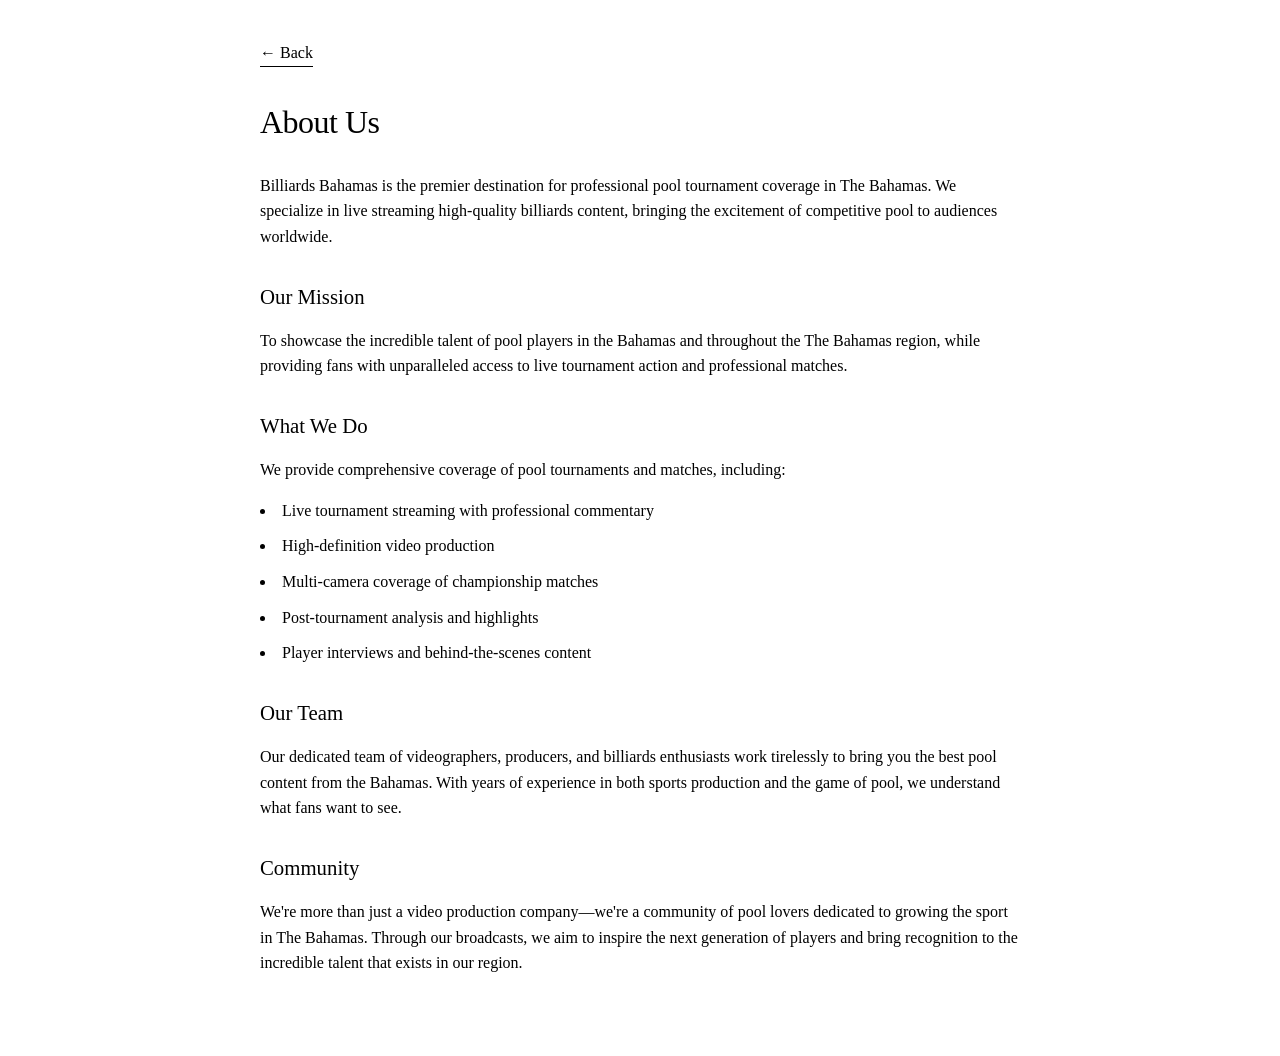
<file: about.html>
<!DOCTYPE html>
<html lang="en">
<head>
    <meta charset="UTF-8">
    <meta name="viewport" content="width=device-width, initial-scale=1.0">
    <title>About Us - Billiards Bahamas</title>
    <link rel="stylesheet" href="styles.css">
</head>
<body>
    <div class="container">
        <a href="index.html" class="back-link">Back</a>

        <h2>About Us</h2>

        <div class="content-section">
            <p>
                Billiards Bahamas is the premier destination for professional pool tournament coverage
                in The Bahamas. We specialize in live streaming high-quality billiards content,
                bringing the excitement of competitive pool to audiences worldwide.
            </p>

            <h3>Our Mission</h3>
            <p>
                To showcase the incredible talent of pool players in the Bahamas and throughout the
                The Bahamas region, while providing fans with unparalleled access to live tournament
                action and professional matches.
            </p>

            <h3>What We Do</h3>
            <p>
                We provide comprehensive coverage of pool tournaments and matches, including:
            </p>
            <ul>
                <li>Live tournament streaming with professional commentary</li>
                <li>High-definition video production</li>
                <li>Multi-camera coverage of championship matches</li>
                <li>Post-tournament analysis and highlights</li>
                <li>Player interviews and behind-the-scenes content</li>
            </ul>

            <h3>Our Team</h3>
            <p>
                Our dedicated team of videographers, producers, and billiards enthusiasts work
                tirelessly to bring you the best pool content from the Bahamas. With years of
                experience in both sports production and the game of pool, we understand what
                fans want to see.
            </p>

            <h3>Community</h3>
            <p>
                We're more than just a video production company—we're a community of pool lovers
                dedicated to growing the sport in The Bahamas. Through our broadcasts, we aim to
                inspire the next generation of players and bring recognition to the incredible
                talent that exists in our region.
            </p>
        </div>
    </div>

    <script src="script.js"></script>
</body>
</html>
</file>
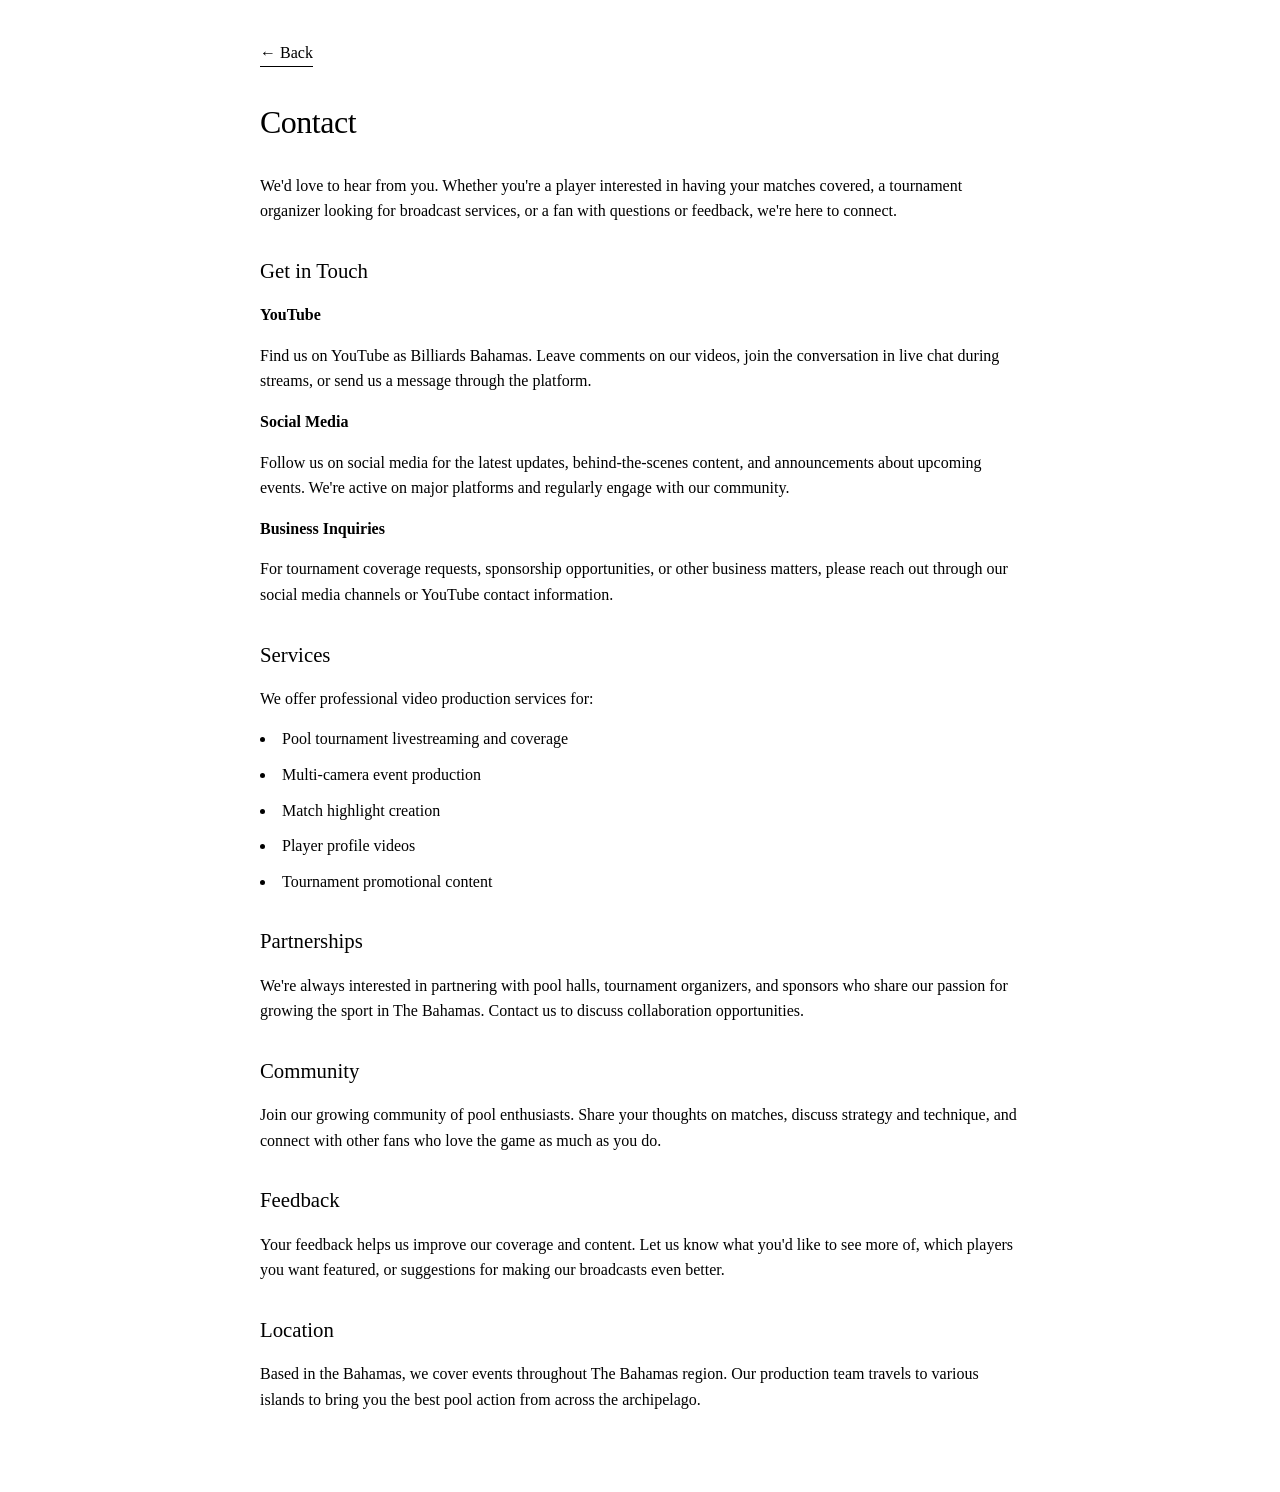
<file: contact.html>
<!DOCTYPE html>
<html lang="en">
<head>
    <meta charset="UTF-8">
    <meta name="viewport" content="width=device-width, initial-scale=1.0">
    <title>Contact - Billiards Bahamas</title>
    <link rel="stylesheet" href="styles.css">
</head>
<body>
    <div class="container">
        <a href="index.html" class="back-link">Back</a>

        <h2>Contact</h2>

        <div class="content-section">
            <p>
                We'd love to hear from you. Whether you're a player interested in having your
                matches covered, a tournament organizer looking for broadcast services, or a
                fan with questions or feedback, we're here to connect.
            </p>

            <h3>Get in Touch</h3>

            <p><strong>YouTube</strong></p>
            <p>
                Find us on YouTube as Billiards Bahamas. Leave comments on our videos, join the
                conversation in live chat during streams, or send us a message through the
                platform.
            </p>

            <p><strong>Social Media</strong></p>
            <p>
                Follow us on social media for the latest updates, behind-the-scenes content,
                and announcements about upcoming events. We're active on major platforms and
                regularly engage with our community.
            </p>

            <p><strong>Business Inquiries</strong></p>
            <p>
                For tournament coverage requests, sponsorship opportunities, or other business
                matters, please reach out through our social media channels or YouTube contact
                information.
            </p>

            <h3>Services</h3>
            <p>
                We offer professional video production services for:
            </p>
            <ul>
                <li>Pool tournament livestreaming and coverage</li>
                <li>Multi-camera event production</li>
                <li>Match highlight creation</li>
                <li>Player profile videos</li>
                <li>Tournament promotional content</li>
            </ul>

            <h3>Partnerships</h3>
            <p>
                We're always interested in partnering with pool halls, tournament organizers,
                and sponsors who share our passion for growing the sport in The Bahamas.
                Contact us to discuss collaboration opportunities.
            </p>

            <h3>Community</h3>
            <p>
                Join our growing community of pool enthusiasts. Share your thoughts on matches,
                discuss strategy and technique, and connect with other fans who love the game
                as much as you do.
            </p>

            <h3>Feedback</h3>
            <p>
                Your feedback helps us improve our coverage and content. Let us know what you'd
                like to see more of, which players you want featured, or suggestions for making
                our broadcasts even better.
            </p>

            <h3>Location</h3>
            <p>
                Based in the Bahamas, we cover events throughout The Bahamas region. Our
                production team travels to various islands to bring you the best pool action
                from across the archipelago.
            </p>
        </div>
    </div>

    <script src="script.js"></script>
</body>
</html>
</file>
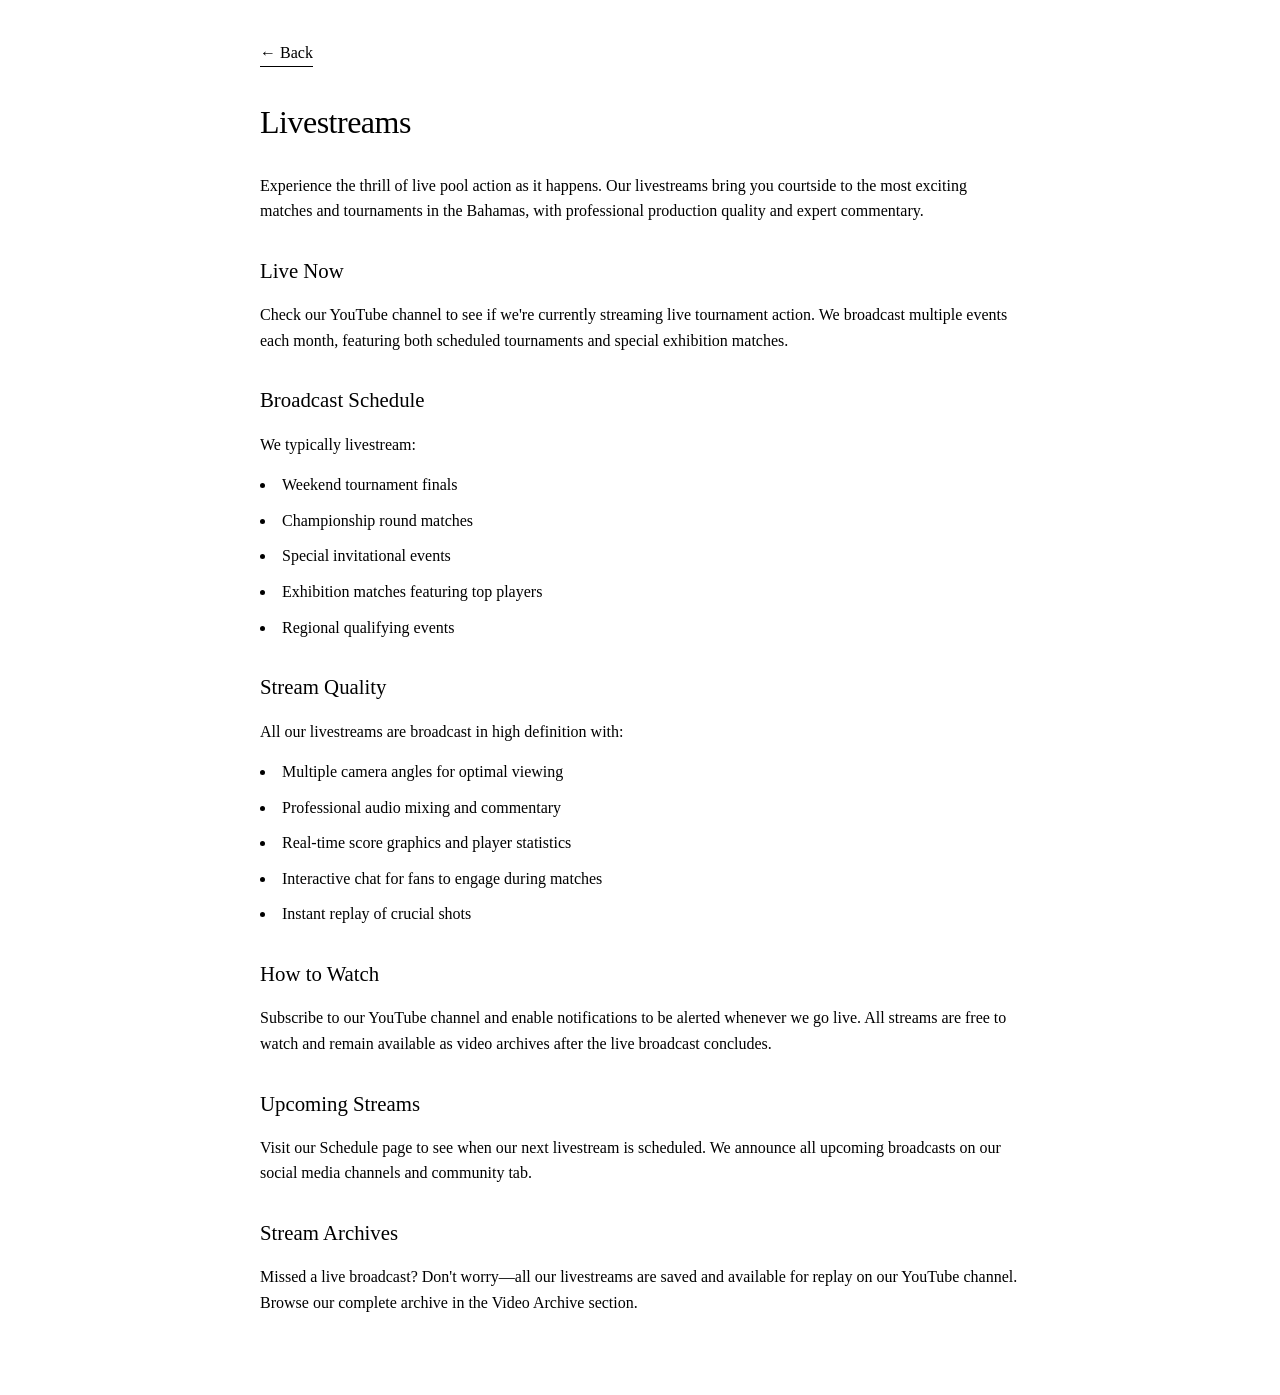
<file: livestreams.html>
<!DOCTYPE html>
<html lang="en">
<head>
    <meta charset="UTF-8">
    <meta name="viewport" content="width=device-width, initial-scale=1.0">
    <title>Livestreams - Billiards Bahamas</title>
    <link rel="stylesheet" href="styles.css">
</head>
<body>
    <div class="container">
        <a href="index.html" class="back-link">Back</a>

        <h2>Livestreams</h2>

        <div class="content-section">
            <p>
                Experience the thrill of live pool action as it happens. Our livestreams bring you
                courtside to the most exciting matches and tournaments in the Bahamas, with
                professional production quality and expert commentary.
            </p>

            <h3>Live Now</h3>
            <p>
                Check our YouTube channel to see if we're currently streaming live tournament action.
                We broadcast multiple events each month, featuring both scheduled tournaments and
                special exhibition matches.
            </p>

            <h3>Broadcast Schedule</h3>
            <p>
                We typically livestream:
            </p>
            <ul>
                <li>Weekend tournament finals</li>
                <li>Championship round matches</li>
                <li>Special invitational events</li>
                <li>Exhibition matches featuring top players</li>
                <li>Regional qualifying events</li>
            </ul>

            <h3>Stream Quality</h3>
            <p>
                All our livestreams are broadcast in high definition with:
            </p>
            <ul>
                <li>Multiple camera angles for optimal viewing</li>
                <li>Professional audio mixing and commentary</li>
                <li>Real-time score graphics and player statistics</li>
                <li>Interactive chat for fans to engage during matches</li>
                <li>Instant replay of crucial shots</li>
            </ul>

            <h3>How to Watch</h3>
            <p>
                Subscribe to our YouTube channel and enable notifications to be alerted whenever
                we go live. All streams are free to watch and remain available as video archives
                after the live broadcast concludes.
            </p>

            <h3>Upcoming Streams</h3>
            <p>
                Visit our Schedule page to see when our next livestream is scheduled. We announce
                all upcoming broadcasts on our social media channels and community tab.
            </p>

            <h3>Stream Archives</h3>
            <p>
                Missed a live broadcast? Don't worry—all our livestreams are saved and available
                for replay on our YouTube channel. Browse our complete archive in the Video Archive
                section.
            </p>
        </div>
    </div>

    <script src="script.js"></script>
</body>
</html>
</file>
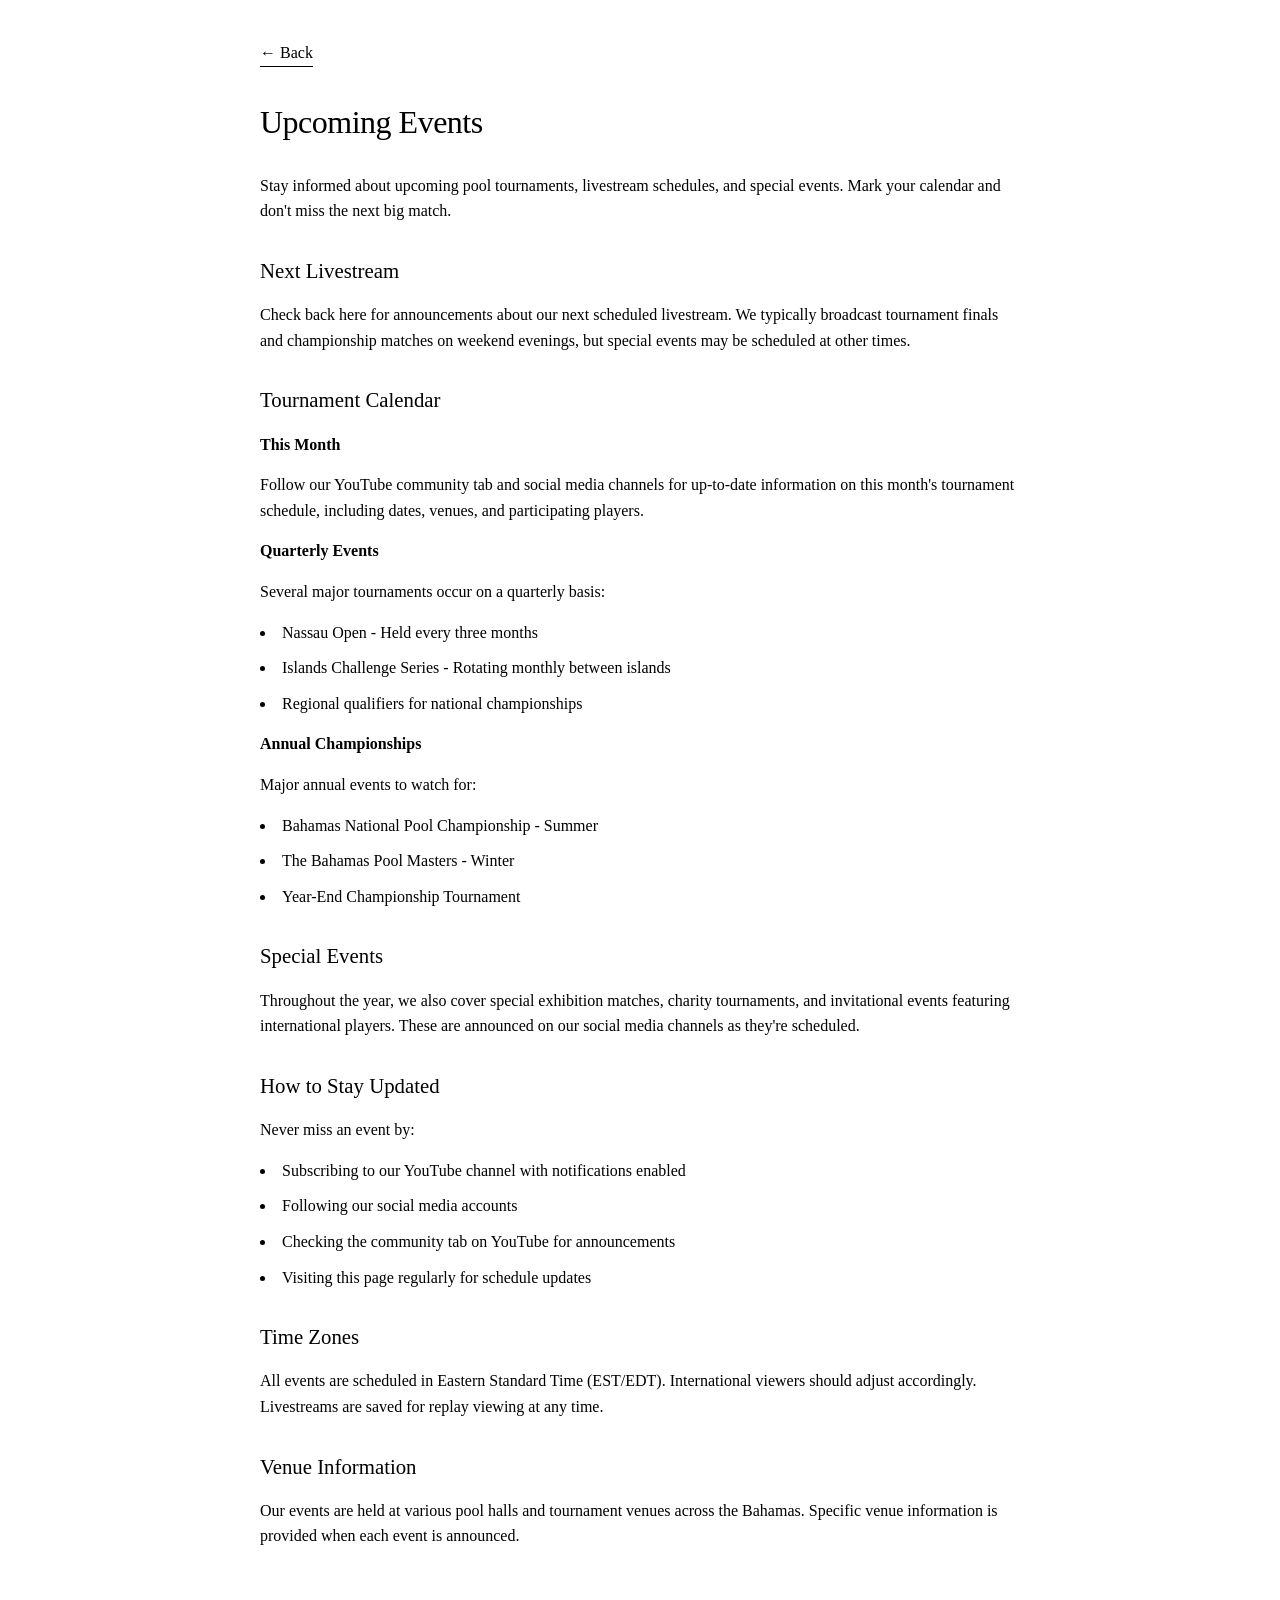
<file: schedule.html>
<!DOCTYPE html>
<html lang="en">
<head>
    <meta charset="UTF-8">
    <meta name="viewport" content="width=device-width, initial-scale=1.0">
    <title>Upcoming Events - Billiards Bahamas</title>
    <link rel="stylesheet" href="styles.css">
</head>
<body>
    <div class="container">
        <a href="index.html" class="back-link">Back</a>

        <h2>Upcoming Events</h2>

        <div class="content-section">
            <p>
                Stay informed about upcoming pool tournaments, livestream schedules, and special
                events. Mark your calendar and don't miss the next big match.
            </p>

            <h3>Next Livestream</h3>
            <p>
                Check back here for announcements about our next scheduled livestream. We typically
                broadcast tournament finals and championship matches on weekend evenings, but
                special events may be scheduled at other times.
            </p>

            <h3>Tournament Calendar</h3>

            <p><strong>This Month</strong></p>
            <p>
                Follow our YouTube community tab and social media channels for up-to-date
                information on this month's tournament schedule, including dates, venues,
                and participating players.
            </p>

            <p><strong>Quarterly Events</strong></p>
            <p>
                Several major tournaments occur on a quarterly basis:
            </p>
            <ul>
                <li>Nassau Open - Held every three months</li>
                <li>Islands Challenge Series - Rotating monthly between islands</li>
                <li>Regional qualifiers for national championships</li>
            </ul>

            <p><strong>Annual Championships</strong></p>
            <p>
                Major annual events to watch for:
            </p>
            <ul>
                <li>Bahamas National Pool Championship - Summer</li>
                <li>The Bahamas Pool Masters - Winter</li>
                <li>Year-End Championship Tournament</li>
            </ul>

            <h3>Special Events</h3>
            <p>
                Throughout the year, we also cover special exhibition matches, charity tournaments,
                and invitational events featuring international players. These are announced on
                our social media channels as they're scheduled.
            </p>

            <h3>How to Stay Updated</h3>
            <p>
                Never miss an event by:
            </p>
            <ul>
                <li>Subscribing to our YouTube channel with notifications enabled</li>
                <li>Following our social media accounts</li>
                <li>Checking the community tab on YouTube for announcements</li>
                <li>Visiting this page regularly for schedule updates</li>
            </ul>

            <h3>Time Zones</h3>
            <p>
                All events are scheduled in Eastern Standard Time (EST/EDT). International viewers
                should adjust accordingly. Livestreams are saved for replay viewing at any time.
            </p>

            <h3>Venue Information</h3>
            <p>
                Our events are held at various pool halls and tournament venues across the Bahamas.
                Specific venue information is provided when each event is announced.
            </p>
        </div>
    </div>

    <script src="script.js"></script>
</body>
</html>
</file>
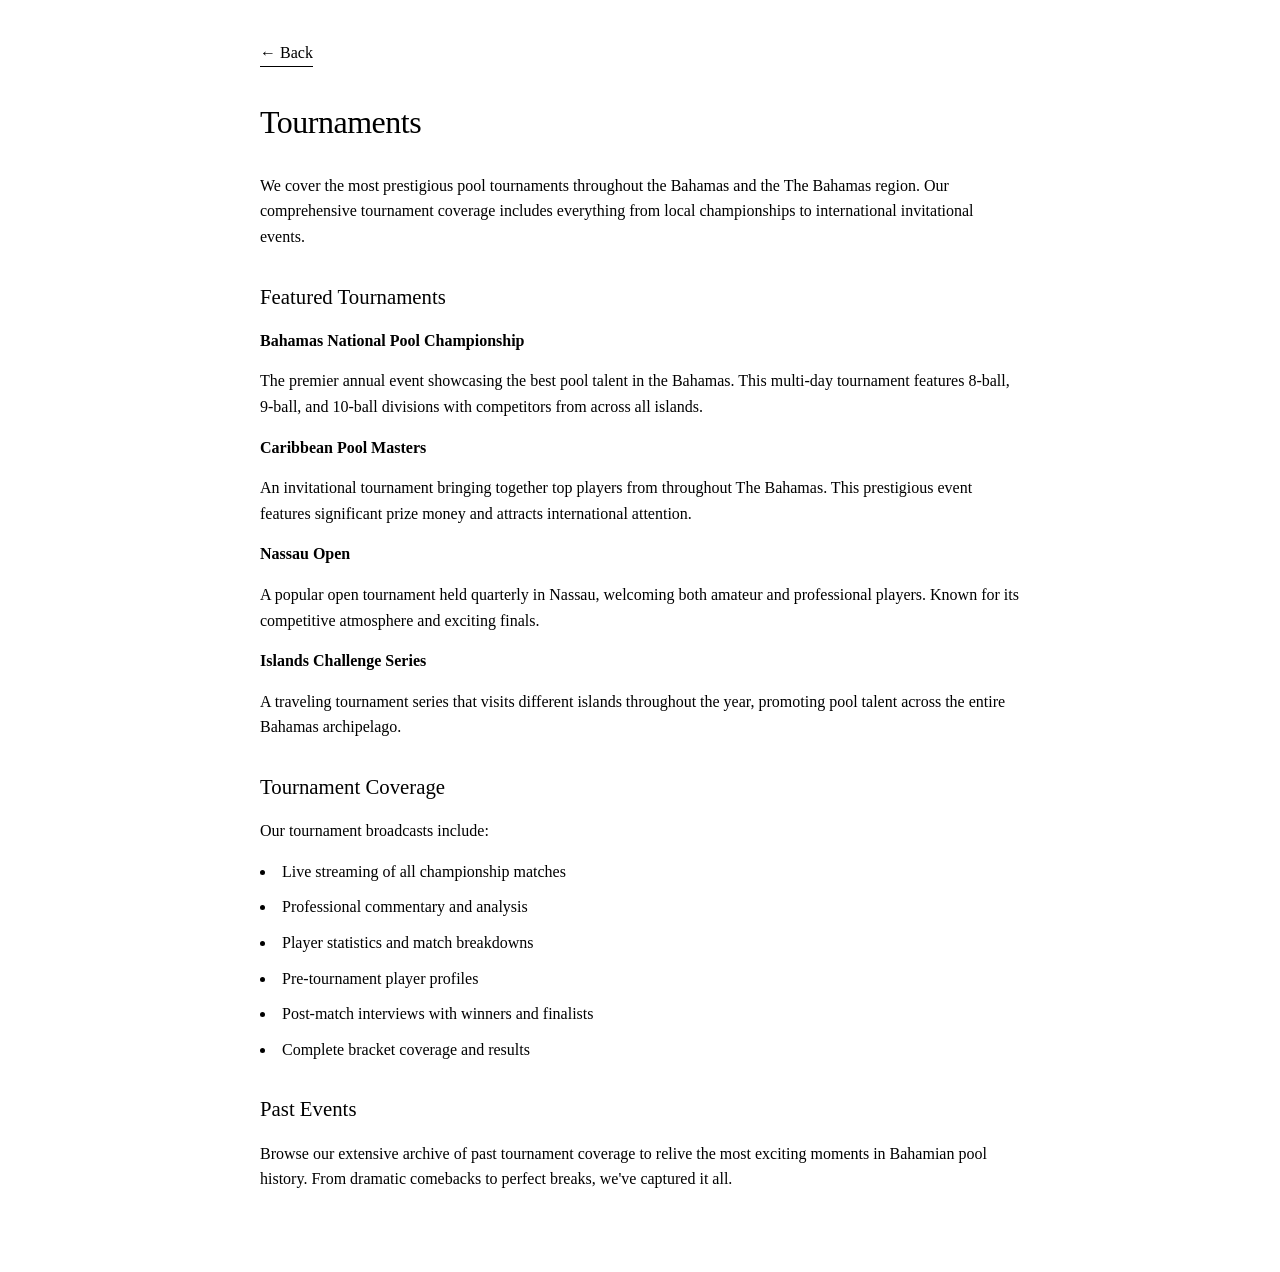
<file: tournaments.html>
<!DOCTYPE html>
<html lang="en">
<head>
    <meta charset="UTF-8">
    <meta name="viewport" content="width=device-width, initial-scale=1.0">
    <title>Tournaments - Billiards Bahamas</title>
    <link rel="stylesheet" href="styles.css">
</head>
<body>
    <div class="container">
        <a href="index.html" class="back-link">Back</a>

        <h2>Tournaments</h2>

        <div class="content-section">
            <p>
                We cover the most prestigious pool tournaments throughout the Bahamas and the
                The Bahamas region. Our comprehensive tournament coverage includes everything from
                local championships to international invitational events.
            </p>

            <h3>Featured Tournaments</h3>

            <p><strong>Bahamas National Pool Championship</strong></p>
            <p>
                The premier annual event showcasing the best pool talent in the Bahamas. This
                multi-day tournament features 8-ball, 9-ball, and 10-ball divisions with
                competitors from across all islands.
            </p>

            <p><strong>Caribbean Pool Masters</strong></p>
            <p>
                An invitational tournament bringing together top players from throughout
                The Bahamas. This prestigious event features significant prize money and attracts
                international attention.
            </p>

            <p><strong>Nassau Open</strong></p>
            <p>
                A popular open tournament held quarterly in Nassau, welcoming both amateur and
                professional players. Known for its competitive atmosphere and exciting finals.
            </p>

            <p><strong>Islands Challenge Series</strong></p>
            <p>
                A traveling tournament series that visits different islands throughout the year,
                promoting pool talent across the entire Bahamas archipelago.
            </p>

            <h3>Tournament Coverage</h3>
            <p>
                Our tournament broadcasts include:
            </p>
            <ul>
                <li>Live streaming of all championship matches</li>
                <li>Professional commentary and analysis</li>
                <li>Player statistics and match breakdowns</li>
                <li>Pre-tournament player profiles</li>
                <li>Post-match interviews with winners and finalists</li>
                <li>Complete bracket coverage and results</li>
            </ul>

            <h3>Past Events</h3>
            <p>
                Browse our extensive archive of past tournament coverage to relive the most
                exciting moments in Bahamian pool history. From dramatic comebacks to
                perfect breaks, we've captured it all.
            </p>
        </div>
    </div>

    <script src="script.js"></script>
</body>
</html>
</file>
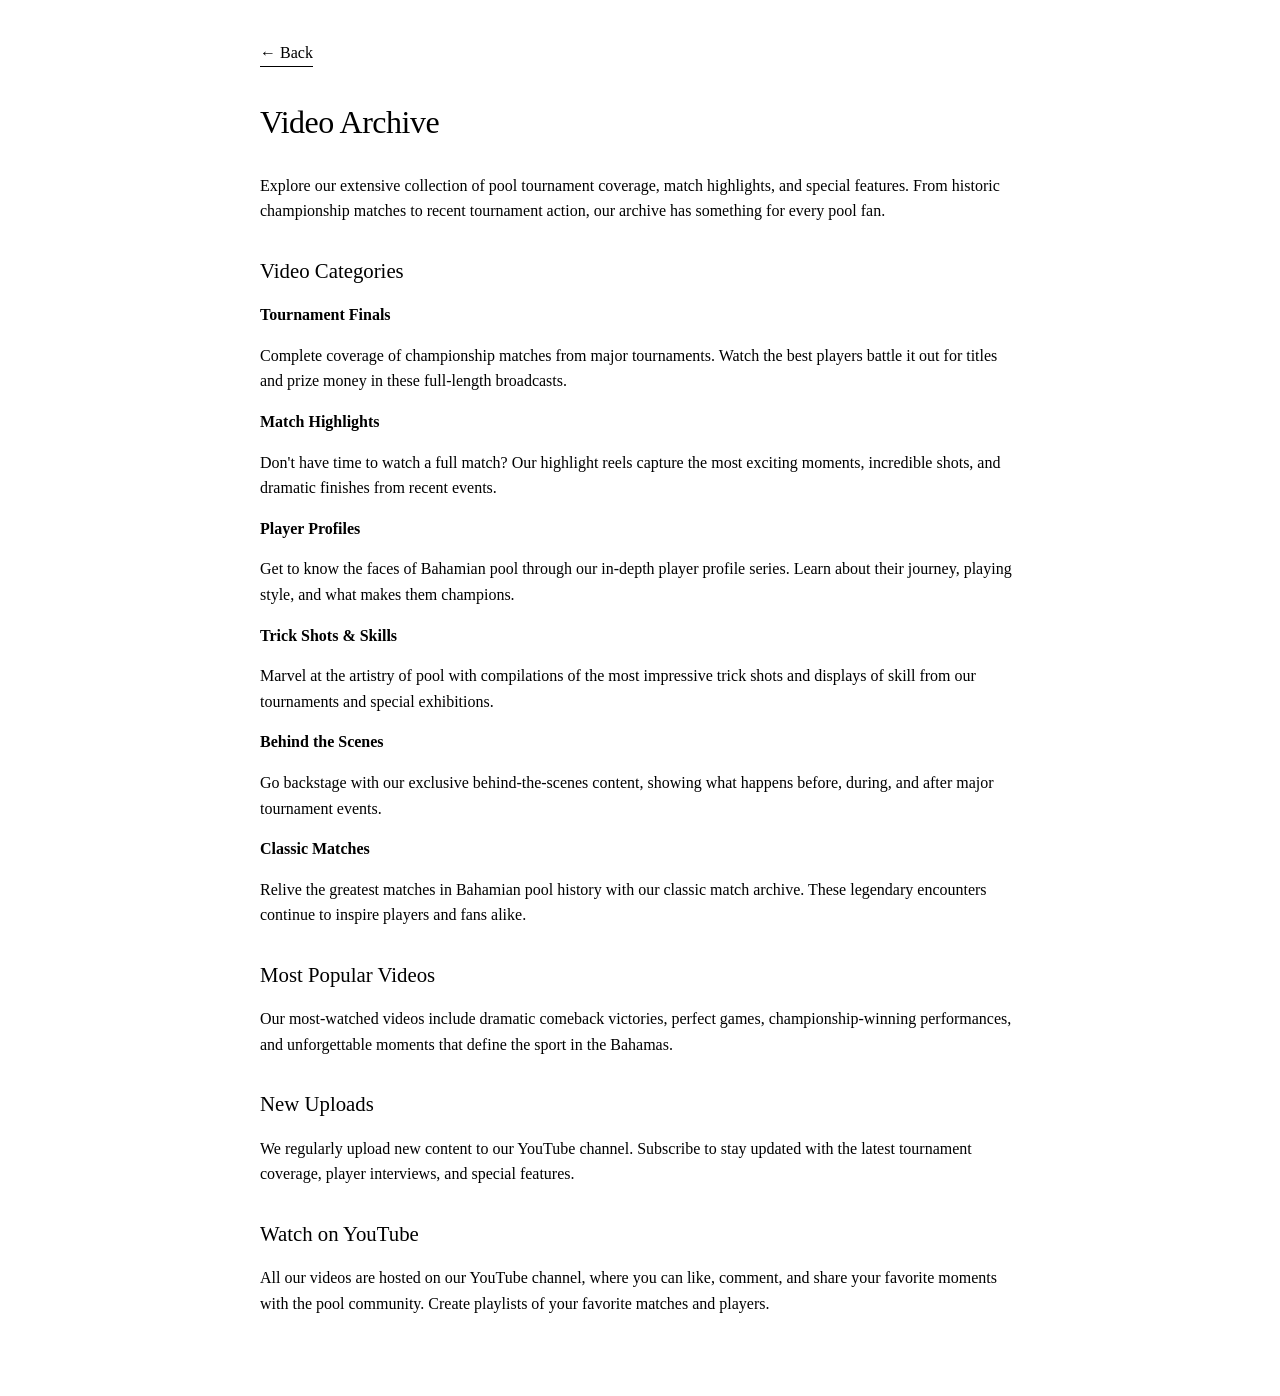
<file: videos.html>
<!DOCTYPE html>
<html lang="en">
<head>
    <meta charset="UTF-8">
    <meta name="viewport" content="width=device-width, initial-scale=1.0">
    <title>Video Archive - Billiards Bahamas</title>
    <link rel="stylesheet" href="styles.css">
</head>
<body>
    <div class="container">
        <a href="index.html" class="back-link">Back</a>

        <h2>Video Archive</h2>

        <div class="content-section">
            <p>
                Explore our extensive collection of pool tournament coverage, match highlights,
                and special features. From historic championship matches to recent tournament
                action, our archive has something for every pool fan.
            </p>

            <h3>Video Categories</h3>

            <p><strong>Tournament Finals</strong></p>
            <p>
                Complete coverage of championship matches from major tournaments. Watch the best
                players battle it out for titles and prize money in these full-length broadcasts.
            </p>

            <p><strong>Match Highlights</strong></p>
            <p>
                Don't have time to watch a full match? Our highlight reels capture the most
                exciting moments, incredible shots, and dramatic finishes from recent events.
            </p>

            <p><strong>Player Profiles</strong></p>
            <p>
                Get to know the faces of Bahamian pool through our in-depth player profile series.
                Learn about their journey, playing style, and what makes them champions.
            </p>

            <p><strong>Trick Shots & Skills</strong></p>
            <p>
                Marvel at the artistry of pool with compilations of the most impressive trick shots
                and displays of skill from our tournaments and special exhibitions.
            </p>

            <p><strong>Behind the Scenes</strong></p>
            <p>
                Go backstage with our exclusive behind-the-scenes content, showing what happens
                before, during, and after major tournament events.
            </p>

            <p><strong>Classic Matches</strong></p>
            <p>
                Relive the greatest matches in Bahamian pool history with our classic match archive.
                These legendary encounters continue to inspire players and fans alike.
            </p>

            <h3>Most Popular Videos</h3>
            <p>
                Our most-watched videos include dramatic comeback victories, perfect games,
                championship-winning performances, and unforgettable moments that define the
                sport in the Bahamas.
            </p>

            <h3>New Uploads</h3>
            <p>
                We regularly upload new content to our YouTube channel. Subscribe to stay updated
                with the latest tournament coverage, player interviews, and special features.
            </p>

            <h3>Watch on YouTube</h3>
            <p>
                All our videos are hosted on our YouTube channel, where you can like, comment,
                and share your favorite moments with the pool community. Create playlists of
                your favorite matches and players.
            </p>
        </div>
    </div>

    <script src="script.js"></script>
</body>
</html>
</file>
<file: styles.css>
* {
    margin: 0;
    padding: 0;
    box-sizing: border-box;
}

body {
    font-family: 'Georgia', 'Times New Roman', serif;
    background-color: #ffffff;
    color: #000000;
    line-height: 1.6;
    padding: 40px 20px;
    max-width: 800px;
    margin: 0 auto;
}

.container {
    animation: fadeIn 0.6s ease-in;
}

@keyframes fadeIn {
    from {
        opacity: 0;
        transform: translateY(20px);
    }
    to {
        opacity: 1;
        transform: translateY(0);
    }
}

h1 {
    font-size: 2.5em;
    font-weight: normal;
    margin-bottom: 30px;
    letter-spacing: -0.5px;
}

.intro {
    font-size: 1.1em;
    margin-bottom: 50px;
    color: #333;
}

.links {
    display: flex;
    flex-direction: column;
    gap: 20px;
}

.link-item {
    font-size: 1.2em;
    color: #000000;
    text-decoration: none;
    border-bottom: 1px solid #000000;
    display: inline-block;
    width: fit-content;
    position: relative;
    transition: all 0.1s ease;
}

.link-item::after {
    content: '';
    position: absolute;
    left: 0;
    bottom: -1px;
    width: 0%;
    height: 1px;
    background-color: #666;
    transition: width 0.15s ease;
}

.link-item:hover::after {
    width: 100%;
    animation: shimmer 0.3s ease-in-out infinite alternate;
}

@keyframes shimmer {
    0% {
        background-color: #000;
    }
    100% {
        background-color: #999;
    }
}

.link-item:hover {
    animation: subtle-pulse 0.15s ease-in-out infinite alternate;
}

@keyframes subtle-pulse {
    0% {
        transform: translateX(0);
    }
    100% {
        transform: translateX(3px);
    }
}

/* Page transition */
body.page-transition {
    animation: fadeOut 0.4s ease-out forwards;
}

@keyframes fadeOut {
    from {
        opacity: 1;
        transform: translateY(0);
    }
    to {
        opacity: 0;
        transform: translateY(-20px);
    }
}

/* Individual page styles */
.back-link {
    font-size: 1em;
    color: #000000;
    text-decoration: none;
    border-bottom: 1px solid #000000;
    display: inline-block;
    width: fit-content;
    margin-bottom: 30px;
    position: relative;
}

.back-link::before {
    content: '← ';
}

.back-link:hover {
    animation: subtle-pulse 0.15s ease-in-out infinite alternate;
}

h2 {
    font-size: 2em;
    font-weight: normal;
    margin-bottom: 25px;
    letter-spacing: -0.5px;
}

p {
    margin-bottom: 15px;
}

.content-section {
    margin-bottom: 40px;
}

.content-section h3 {
    font-size: 1.3em;
    font-weight: normal;
    margin-bottom: 15px;
    margin-top: 30px;
}

ul {
    list-style-position: inside;
    margin-bottom: 15px;
}

ul li {
    margin-bottom: 10px;
}
</file>
